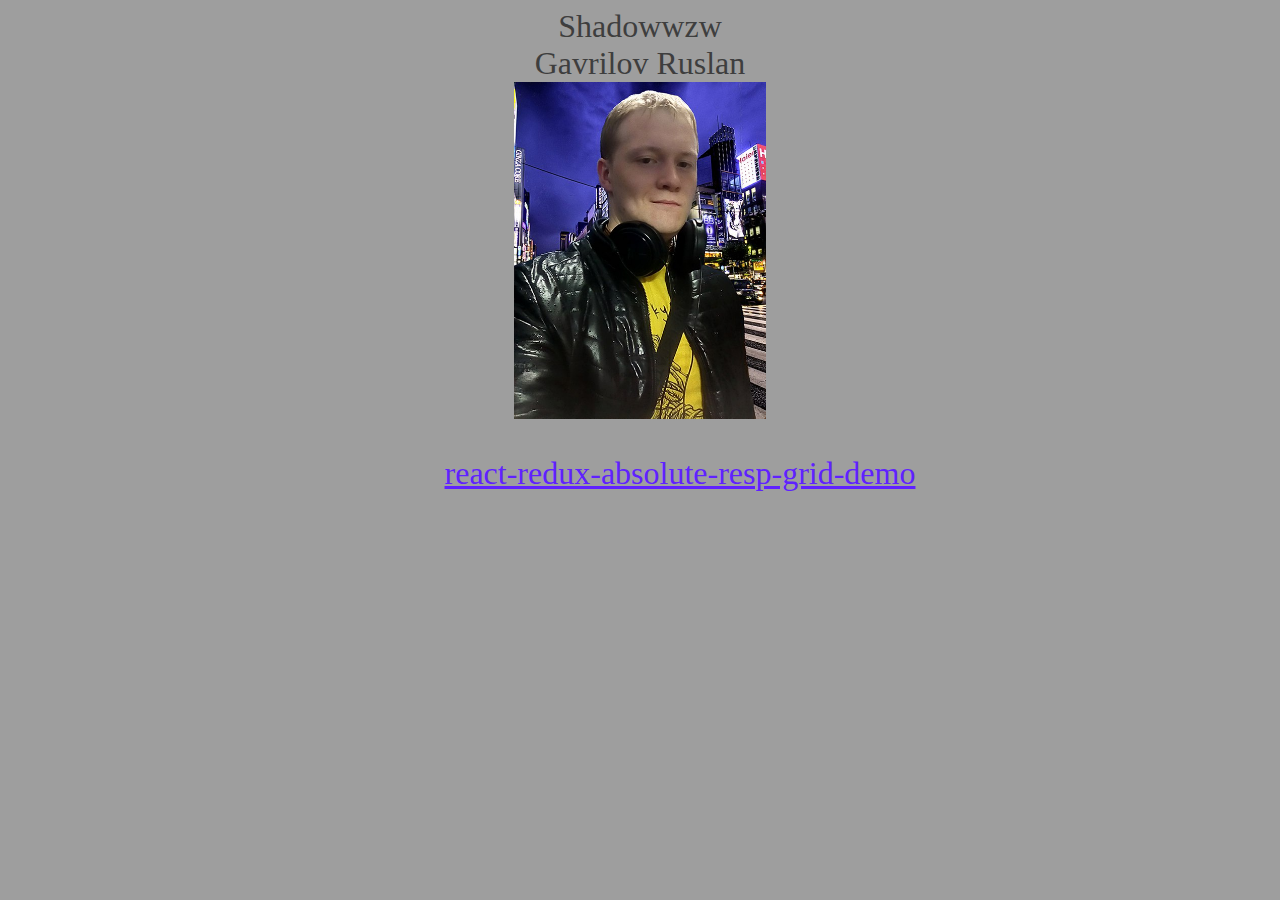
<file: index.html>
<!DOCTYPE html>
<html lang="en">
<head>
    <meta charset="UTF-8">
    <title>Shadowwzw</title>
    <link rel="stylesheet" href="static/css/main.css">
</head>
<body>
<div class="title">Shadowwzw</div>
<div class="name">Gavrilov Ruslan</div>
<div class="ava">
    <a target="_blank" href="https://github.com/shadowwzw"><img src="static/images/ava.jpg"></a>
</div>
<div class="content">
    <ul>
        <ul><a target="_blank" href="react-redux-absolute-resp-grid-demo">react-redux-absolute-resp-grid-demo</a></ul>
    </ul>
</div>
</body>
</html>
</file>
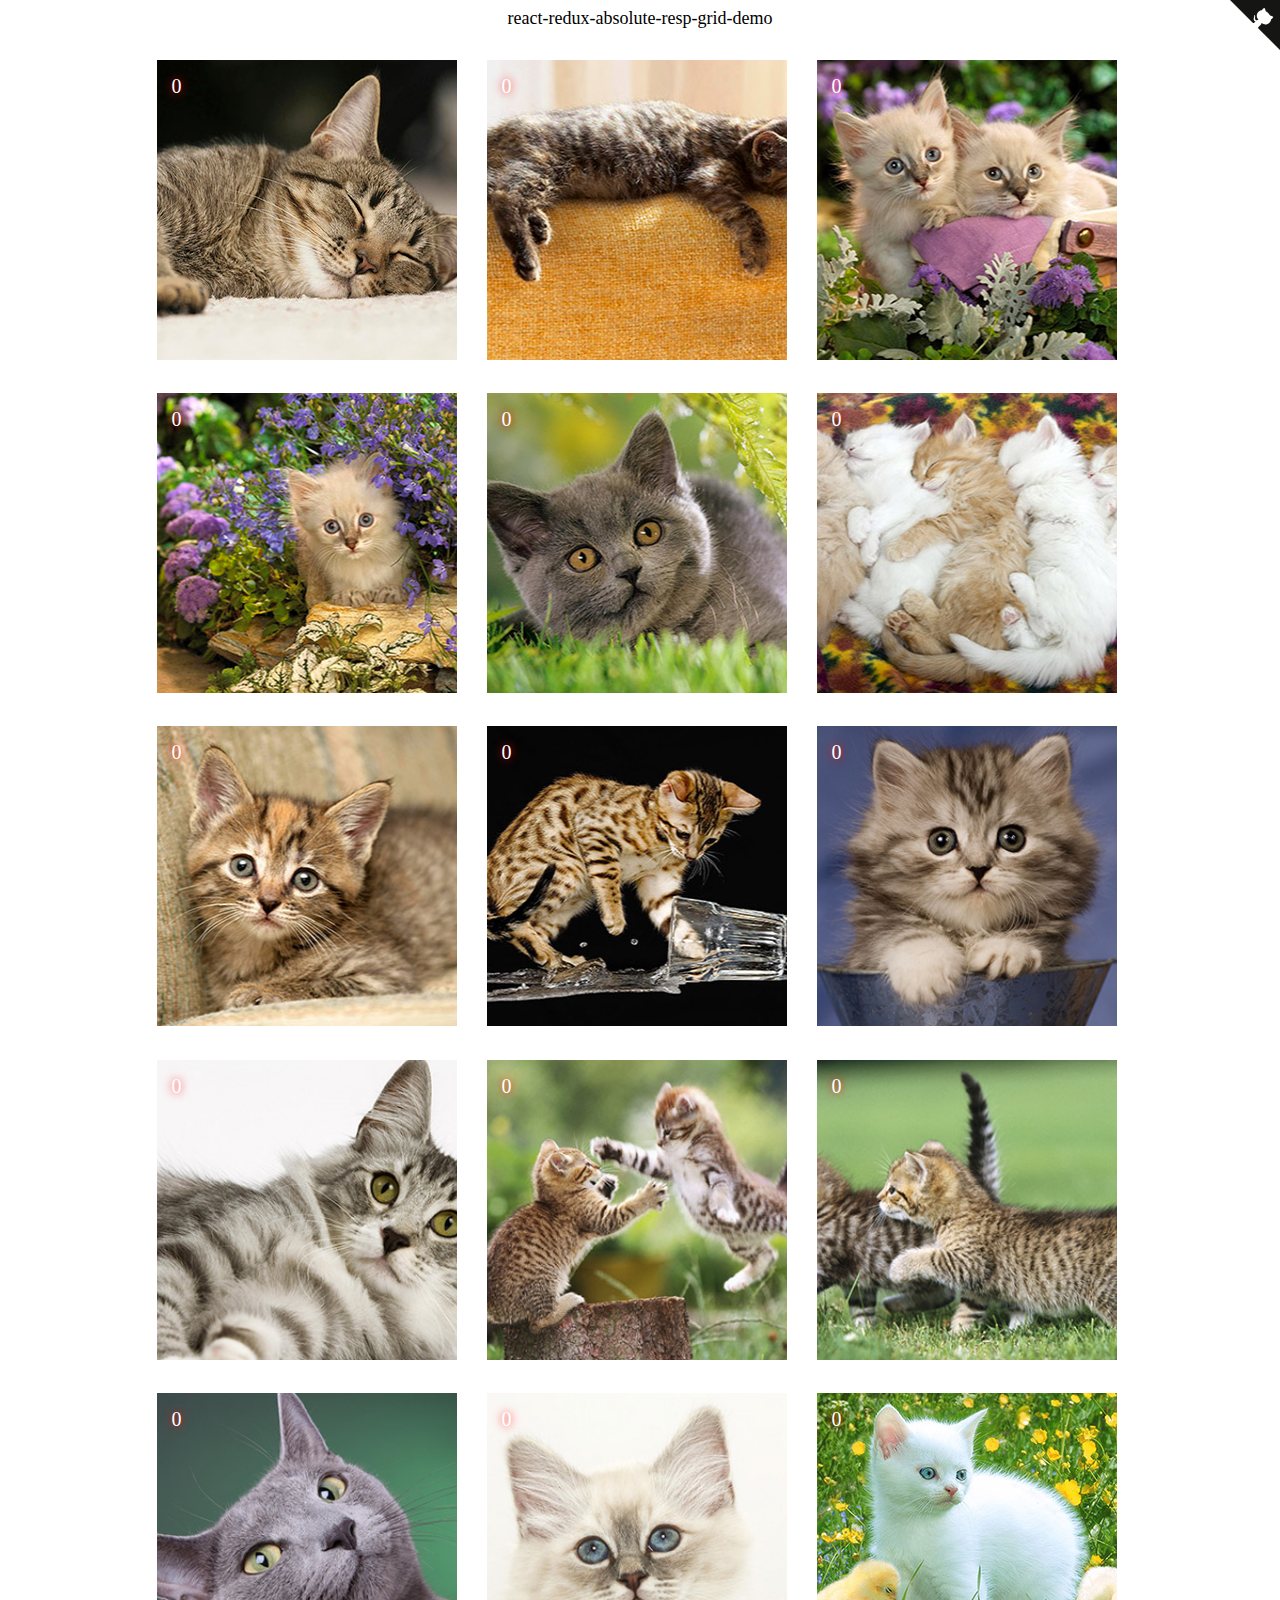
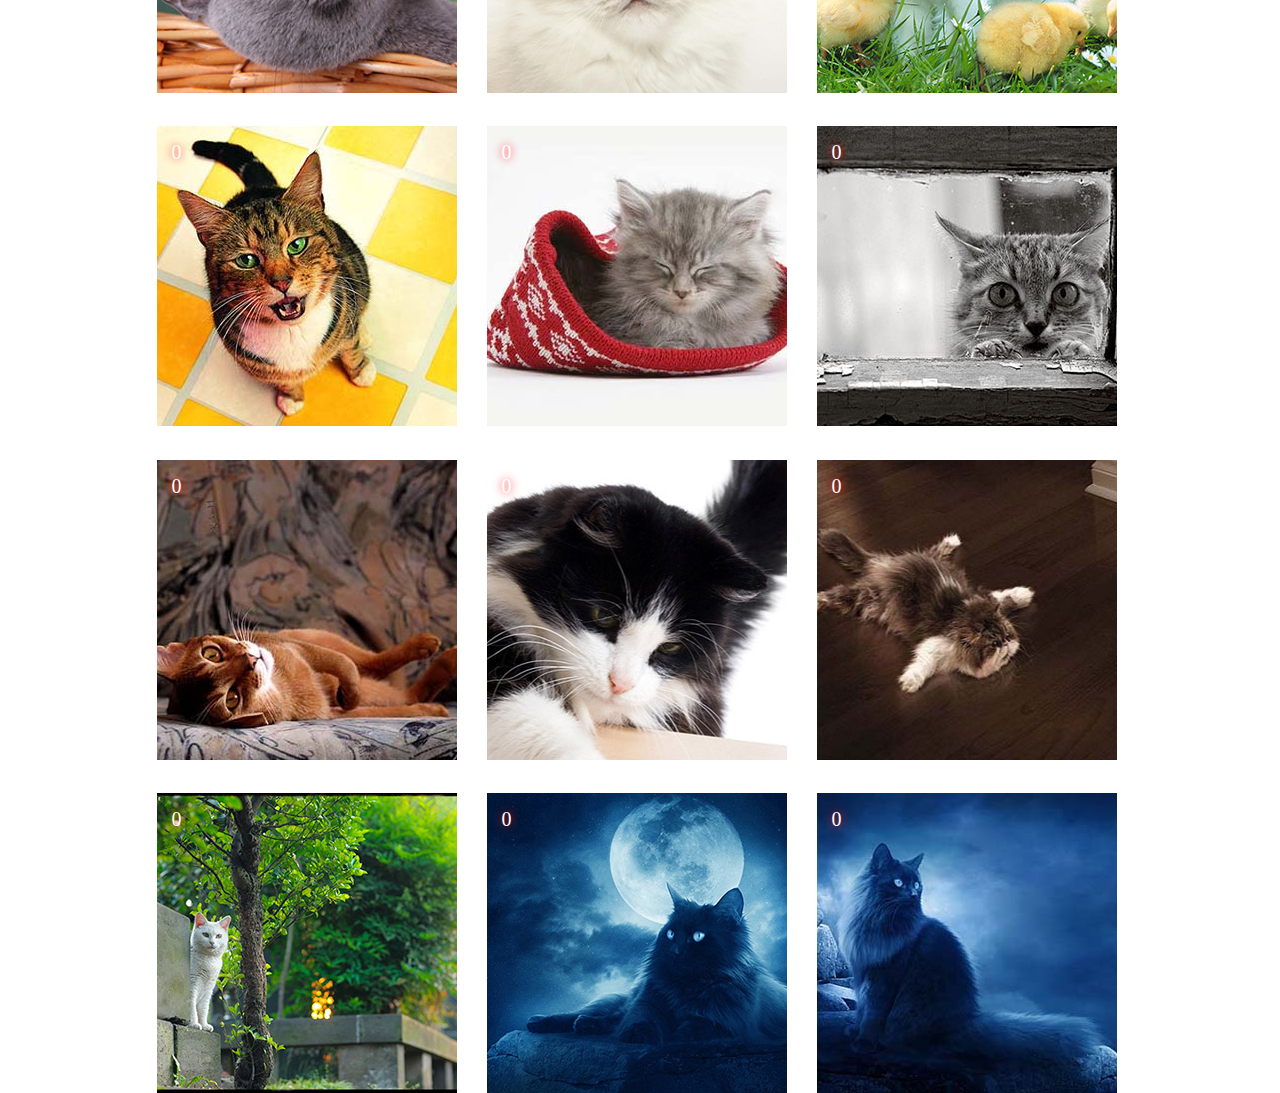
<file: react-redux-absolute-resp-grid-demo/index.html>
<!DOCTYPE html>
<html lang="en">
<head>
    <meta charset="utf-8">
    <meta name="viewport" content="width=device-width,initial-scale=1">
    <title>
        react-redux-absolute-resp-grid-demo</title>
    <link href="/react-redux-absolute-resp-grid-demo/static/css/main.61667225.css" rel="stylesheet">
</head>
<body>
<div id="root"></div>
<script type="text/javascript" src="/react-redux-absolute-resp-grid-demo/static/js/main.843641c8.js"></script>
</body>
</html>
</file>
<file: static/css/main.css>
body {
    background-color: rgb(158, 158, 158);
}

.title {
    font-size: xx-large;
    color: rgb(62, 62, 62);
    text-align: center;
}

.content {
    text-align: center;
    font-size: xx-large;
}

a {
    color: #5f21ff;
}

a:hover {
    color: #8968ff;
}

img {
    width: 100%;
}

.ava {
    width: 20%;
    margin: auto;
}

.name {
    color: rgb(62, 62, 62);
    margin: auto;
    font-size: 32px;
    text-align: center;
}
</file>
<file: react-redux-absolute-resp-grid-demo/static/css/main.61667225.css>
.square{width:30%;padding-bottom:30%;margin:1.66%;background-color:#1e1e1e;overflow:hidden}.content,.square{position:absolute}.content{height:90%;width:90%;padding:5%;font-size:20px;text-shadow:red 0 0 10px}.loader{position:absolute;left:40%;top:40%;border:16px solid #f3f3f3;border-top:16px solid #3498db;border-radius:50%;width:120px;height:120px;-webkit-animation:spin 2s linear infinite;animation:spin 2s linear infinite}@-webkit-keyframes spin{0%{-webkit-transform:rotate(0deg);transform:rotate(0deg)}to{-webkit-transform:rotate(1turn);transform:rotate(1turn)}}@keyframes spin{0%{-webkit-transform:rotate(0deg);transform:rotate(0deg)}to{-webkit-transform:rotate(1turn);transform:rotate(1turn)}}.error{font-size:large;color:#ff3647;width:50%;margin:auto;padding:1%}::-moz-selection{background:transparent}::selection{background:transparent}.bg{background-position:50%;background-repeat:no-repeat;background-size:cover;color:#fff}.container{position:relative;width:100%;max-width:1000px;margin:auto}.header{font-family:Arial Black;font-size:large;height:35px;text-align:center;transistion:font-size 1s}.github-corner:hover .octo-arm{-webkit-animation:octocat-wave .56s ease-in-out;animation:octocat-wave .56s ease-in-out}@-webkit-keyframes octocat-wave{0%,to{-webkit-transform:rotate(0);transform:rotate(0)}20%,60%{-webkit-transform:rotate(-25deg);transform:rotate(-25deg)}40%,80%{-webkit-transform:rotate(10deg);transform:rotate(10deg)}}@keyframes octocat-wave{0%,to{-webkit-transform:rotate(0);transform:rotate(0)}20%,60%{-webkit-transform:rotate(-25deg);transform:rotate(-25deg)}40%,80%{-webkit-transform:rotate(10deg);transform:rotate(10deg)}}.github-svg{fill:#151513;color:#fff;position:absolute;top:0;border:0;right:0}@media screen and (max-width:480px){.github-svg{height:30px;width:30px}.header{height:12px;font-size:small}}
/*# sourceMappingURL=main.61667225.css.map*/
</file>
